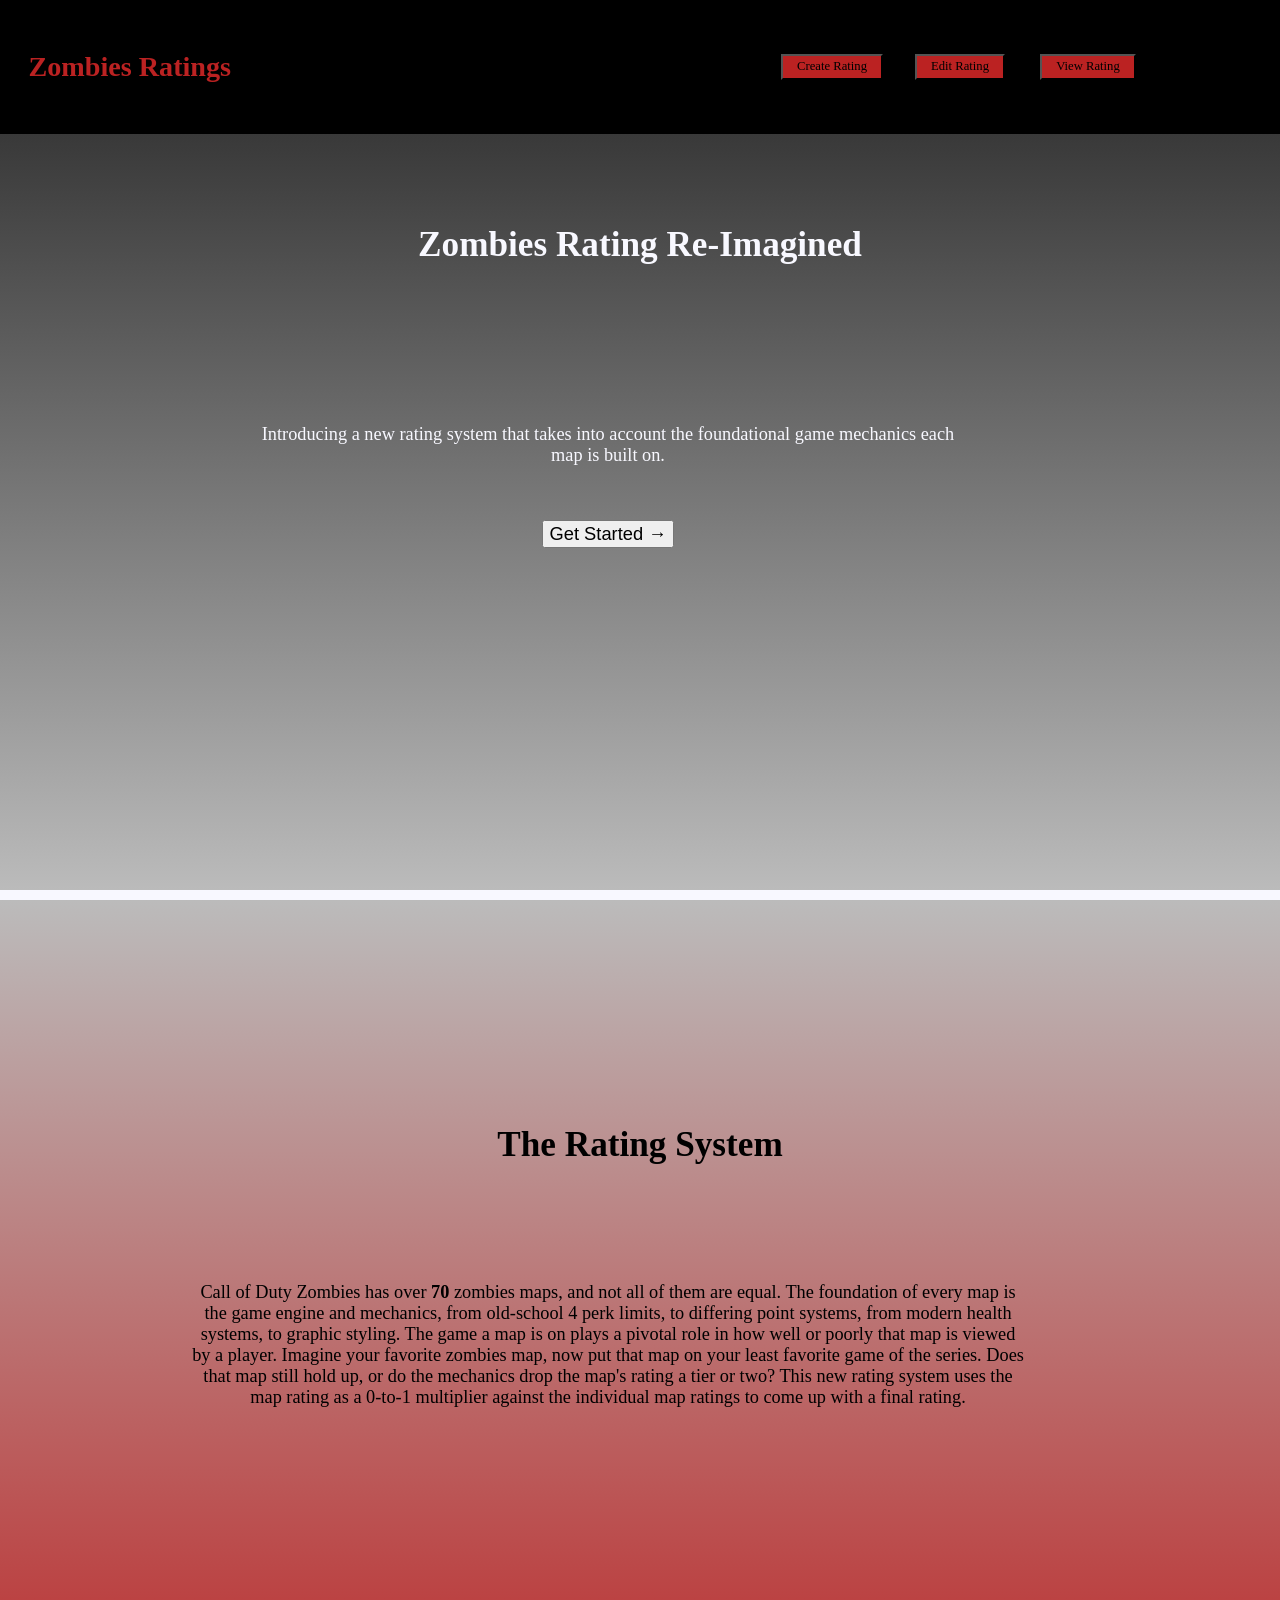
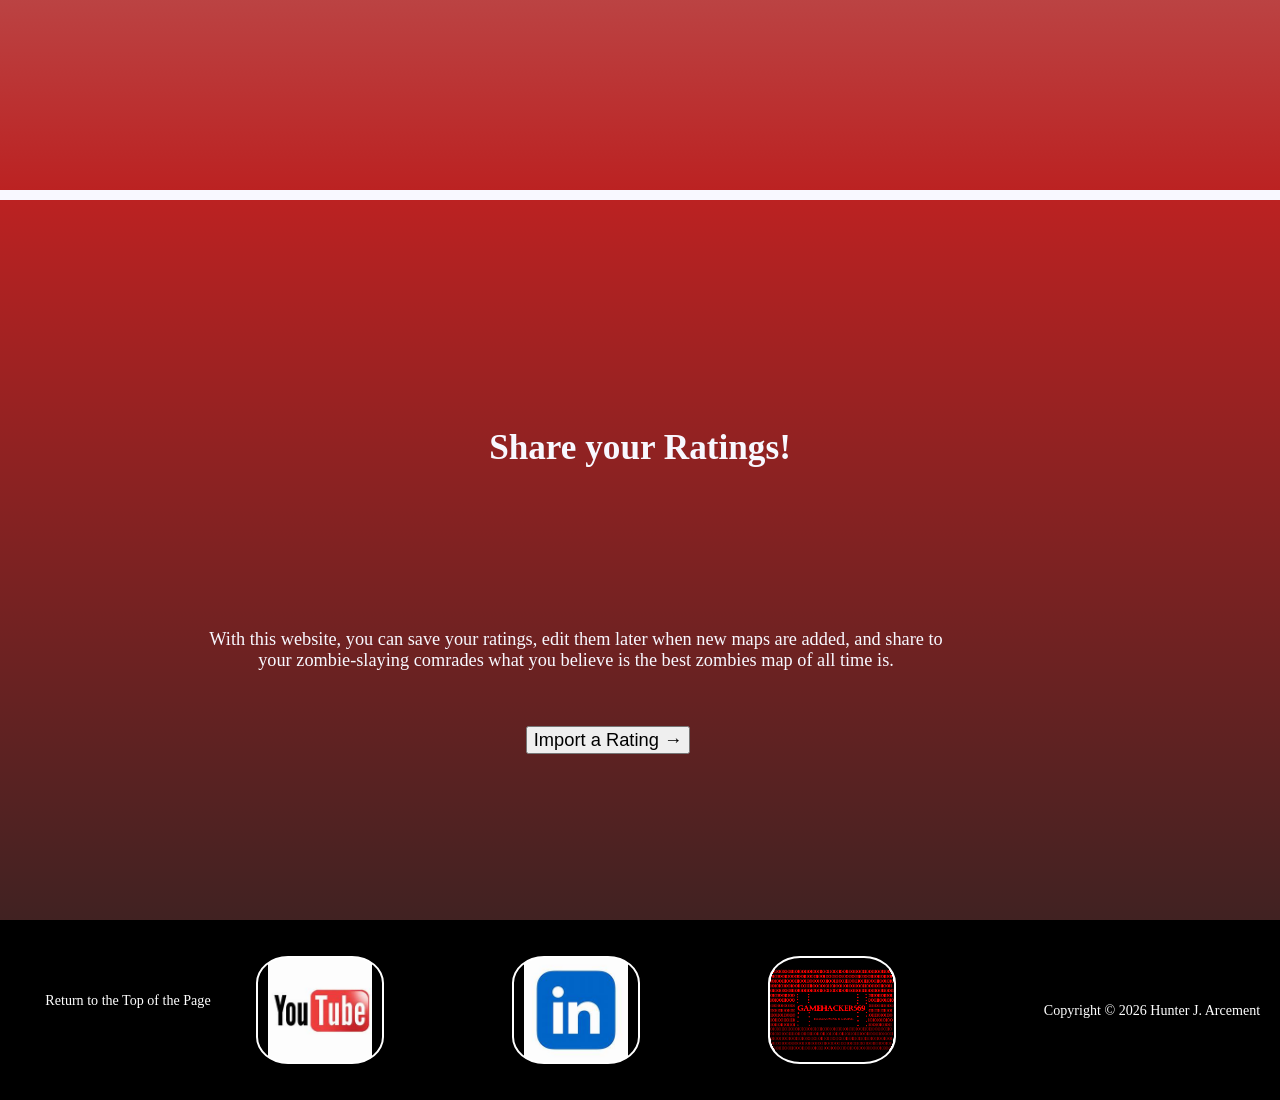
<file: index.html>
<!DOCTYPE html>
<html lang="en">

    <head>
        <meta charset="UTF-8">
        <title>Zombies Ratings</title>
        <link rel="stylesheet" href="StaticFiles/Css/HomePageStyles.css">
        <link rel="stylesheet" href="StaticFiles/Css/Scale.css">
        <script src="StaticFiles/Js/HomePageLogic.js"></script>
    </head>

    <body class="Scrollable" role="document" id="PageTop">

        <div class="Box" id="WelcomeBox" role="group">
            <nav id="Navbar" role="navigation">
                <h1 id="NavHeader">Zombies Ratings</h1>
                <button class="NavButton" id="CreateRatingBtn" onclick="CreateRating()">Create Rating</button>
                <button class="NavButton" id="EditRatingBtn" onclick="EditRating()">Edit Rating</button>
                <button class="NavButton" id="ViewRatingBtn" onclick="ViewRating()">View Rating</button>
            </nav>

            <h3 id="WelcomeBoxHeader">Zombies Rating Re-Imagined</h3>
            <p id="WelcomeBoxText">
                Introducing a new rating system that takes into account the foundational game mechanics each map is built on.
            </p>
            <button id="WelcomeBoxButton" onclick="CreateRating()">Get Started &rarr;</button>
        </div>

        <div class="Box" id="RatingExplanationBox" role="group">
            <h3 id="ExplanationBoxHeader">The Rating System</h3>
            <p id="ExplanationBoxText">
                Call of Duty Zombies has over <b>70</b> zombies maps, and not all of them are equal.
                The foundation of every map is the game engine and mechanics, from old-school 4 perk limits, to differing point systems,
                from modern health systems, to graphic styling. The game a map is on plays a pivotal role in how well or poorly
                that map is viewed by a player. Imagine your favorite zombies map, now put that map on your least favorite game
                of the series. Does that map still hold up, or do the mechanics drop the map's rating a tier or two? This new
                rating system uses the map rating as a 0-to-1 multiplier against the individual map ratings to come up with a
                final rating.
            </p>
        </div>

        <div class="Box" id="ImportRatingBox" role="group">
            <h3 id="ImportBoxHeader">Share your Ratings!</h3>
            <p id="ImportBoxText">
                With this website, you can save your ratings, edit them later when new maps are added, and share to your
                zombie-slaying comrades what you believe is the best zombies map of all time is.
            </p>
            <button id="ImportBoxButton" onclick="ViewRating()">Import a Rating &rarr;</button>

            <footer id="Footer" role="group">
                <a href="#PageTop" onclick="window.scrollTo({ top: 0, behavior: 'smooth' }); return false;"
                   class="footerHomeLink" id="TopLink">
                    Return to the Top of the Page
                </a>

                <a href="https://www.youtube.com/channel/UCbKlNm4xa34uEjZrPKJBRsQ"
                   target="_blank" class="footerHomeLink" id="YoutubeChannel"></a>
                <a href="https://www.linkedin.com/in/hunter-arcement-a67104280"
                   target="_blank"  class="footerHomeLink" id="LinkedIn"></a>
                <a href="https://hunterarcement569.github.io/GameHacker569_Website/"
                   target="_blank" class="footerHomeLink" id="YoutubeWebsite"></a>

                <p id="footerCopyright">Copyright &#169; 2026 Hunter J. Arcement</p>
            </footer>
        </div>

    </body>

</html>
</file>
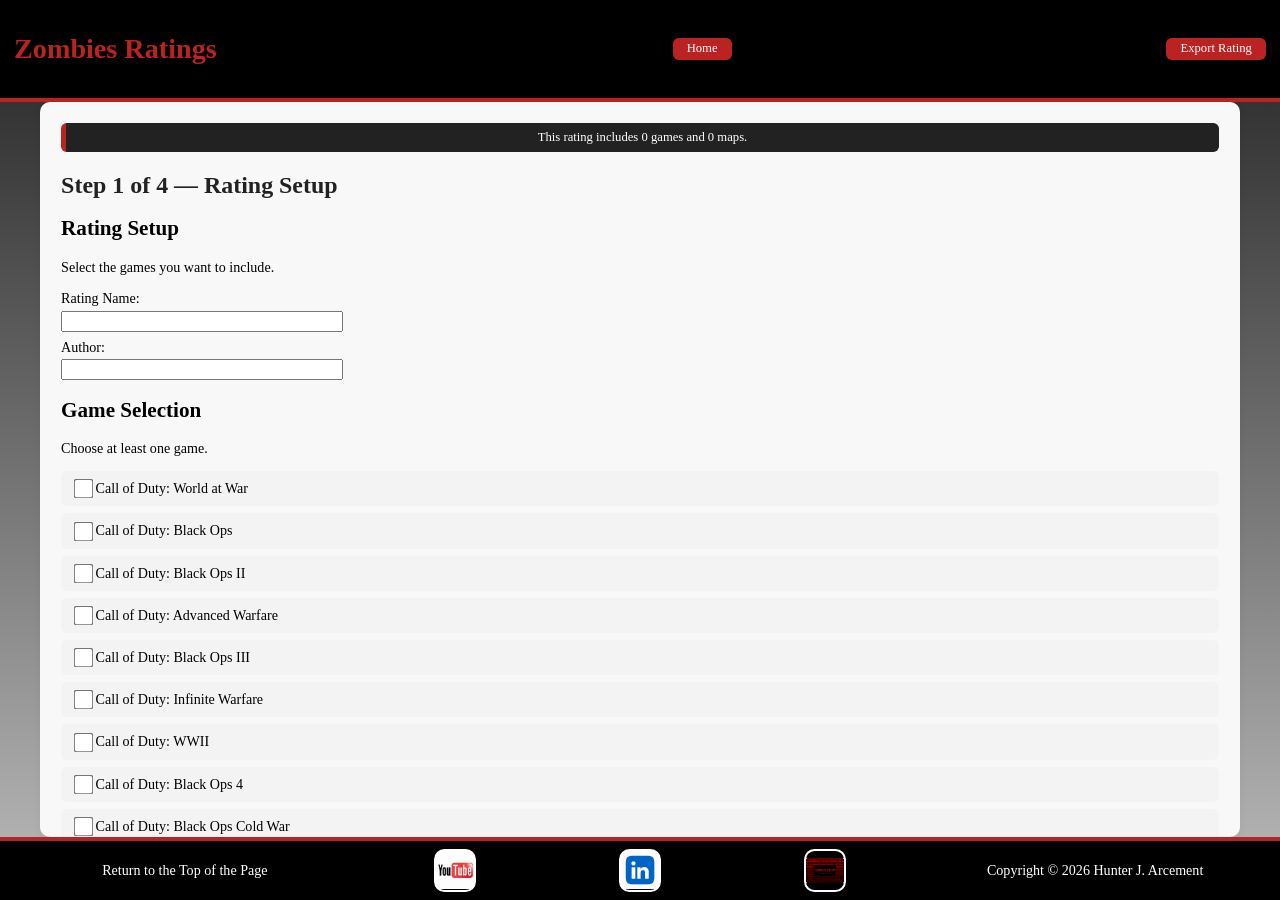
<file: Pages/RatingPage.html>
<!DOCTYPE html>
<html lang="en">

    <head>
        <meta charset="UTF-8">
        <title>Zombies Ratings</title>
        <link rel="stylesheet" href="../StaticFiles/Css/RatingPageStyles.css">
        <link rel="stylesheet" href="../StaticFiles/Css/Scale.css">
        <script type="module" src="../StaticFiles/Js/RatingPageLogic.js"></script>
    </head>


    <body class="Scrollable" id="RatingPageBody">
        <div class="Box" id="RatingNavbar" role="navigation">
            <h1 id="RatingNavHeader">Zombies Ratings</h1>
            <button class="NavButton" id="BackToHomeBtn" onclick="window.location.href='../index.html'">Home</button>
            <button class="NavButton" id="ExportRatingBtn" style="display:none;">Export Rating</button>
            <button class="NavButton" id="ImportRatingBtn" style="display:none;">Import Rating</button>
        </div>

        <div class="Box" id="RatingMainContainer">
            <div id="DynamicContent"></div>
        </div>

          <footer id="RatingFooter" role="group">
                <a href="#RatingPageBody" onclick="document.getElementById('RatingMainContainer').scrollTo({ top: 0, behavior: 'smooth' }); return false;"
                    class="footerHomeLink" id="TopLink">
                     Return to the Top of the Page
                </a>

                <a href="https://www.youtube.com/channel/UCbKlNm4xa34uEjZrPKJBRsQ"
                    target="_blank" class="footerHomeLink footer-logo-link" id="YoutubeChannel"></a>
                <a href="https://www.linkedin.com/in/hunter-arcement-a67104280"
                    target="_blank"  class="footerHomeLink footer-logo-link" id="LinkedIn"></a>
                <a href="https://hunterarcement569.github.io/GameHacker569_Website/"
                    target="_blank" class="footerHomeLink footer-logo-link" id="YoutubeWebsite"></a>

                <p id="footerCopyright">Copyright &#169; 2026 Hunter J. Arcement</p>
          </footer>
    </body>

</html>
</file>
<file: StaticFiles/Css/HomePageStyles.css>
/*standard device styling (desktops larger than ipad)*/
.Scrollable
{
    width: var(--cdsp-full-width);
    height: var(--cdsp-full-height);
    overflow-y: auto;
    overflow-x: hidden;
    background-color: white;
    color: black;
    scroll-snap-type: y mandatory;
}
.Box
{
    width: 100%;
    height: var(--cdsp-full-height);
    overflow: hidden;
    display: grid;
    place-items: center;
    grid-template-rows: repeat(20, 5%);
    grid-template-columns: repeat(20, 5%);
    scroll-snap-align: start;
}
#WelcomeBox
{
    background: linear-gradient(180deg, #222222, #bbbbbb);
    color: ghostwhite;
    border-bottom-style: solid;
    border-bottom-width: 10px;
}
#Navbar, #Footer
{
    width: 100%;
    height: 100%;
    background-color: black;
    color: white;
    text-align: center;
    display: grid;
    place-items: center;
}
#Navbar
{
    grid-row: 1 / span 3;
    grid-column: 1 / span 20;
    grid-template-rows: repeat(5, 20%);
    grid-template-columns: repeat(10, 10%);
}
#NavHeader
{
    font-size: var(--fs-xxl);
    color: #bb2222;
    grid-row: 2 / span 3;
    grid-column: 1 / span 2;
    margin-left: var(--sp-xs);
    transition-duration: 0.25s;
}
#NavHeader:hover
{
    color: #992222;
    transform: skewX(-15deg) scale(110%);
}
.NavButton
{
    padding: var(--sp-xs) var(--sp-md);
    font-family: cursive;
    font-size: var(--fs-sm);
    background-color: #bb2222;
    transition-duration: 0.25s;
}
.NavButton:hover
{
    background-color: #992222;
    transform: skewX(-15deg) scale(110%);
}
#CreateRatingBtn
{
    grid-row: 2 / span 3;
    grid-column: 7 / span 1;
}
#EditRatingBtn
{
    grid-row: 2 / span 3;
    grid-column: 8 / span 1;
}
#ViewRatingBtn
{
    grid-row: 2 / span 3;
    grid-column: 9 / span 1;
}
#WelcomeBoxHeader
{
    font-size: var(--fs-xxxl);
    grid-row: 5 / span 3;
    grid-column: 6 / span 10;
}
#WelcomeBoxText
{
    font-size: var(--fs-lg);
    grid-row: 10 / span 2;
    grid-column: 5 / span 11;
    text-align: center;
}
#WelcomeBoxButton
{
    font-size: var(--fs-lg);
    grid-row: 12 / span 2;
    grid-column: 8 / span 5;
    text-align: center;
}
#WelcomeBoxButton:hover
{
    transform: skewX(-15deg) scale(110%);
    background-color: #992222;
    transition-duration: 0.25s;
}
#RatingExplanationBox
{
    background: linear-gradient(180deg, #bbbbbb, #bb2222);
    color: black;
    border-bottom-style: solid;
    border-bottom-width: 10px;
    border-bottom-color: ghostwhite;
}
#ExplanationBoxHeader
{
    font-size: var(--fs-xxxl);
    grid-row: 5 / span 3;
    grid-column: 6 / span 10;
}
#ExplanationBoxText
{
    font-size: var(--fs-lg);
    grid-row: 10 / span 2;
    grid-column: 4 / span 13;
    text-align: center;
}
#ImportRatingBox
{
    background: linear-gradient(180deg, #bb2222, #222222);
    color: ghostwhite;
}
#ImportBoxHeader
{
    font-size: var(--fs-xxxl);
    grid-row: 5 / span 3;
    grid-column: 6 / span 10;
}
#ImportBoxText
{
    font-size: var(--fs-lg);
    grid-row: 10 / span 2;
    grid-column: 4 / span 12;
    text-align: center;
}
#ImportBoxButton
{
    font-size: var(--fs-lg);
    grid-row: 12 / span 2;
    grid-column: 8 / span 5;
    text-align: center;
}
#ImportBoxButton:hover
{
    transform: skewX(-15deg) scale(110%);
    background-color: #992222;
    transition-duration: 0.25s;
}
#Footer
{
    grid-row: 17 / span 4;
    grid-column: 1 / span 20;
    grid-template-rows: repeat(5, 20%);
    grid-template-columns: repeat(10, 10%);
    place-items: center;
}
a.footerHomeLink
{
    color: white;
    text-decoration-line: none;
    background-size: contain;
    background-repeat: no-repeat;
    background-position: center;
    width: 100%;
    height: 100%;
    text-align: center;
}
a.footerHomeLink:link
{
    color: white;
    text-decoration-line: none;
    background-size: contain;
    background-repeat: no-repeat;
    background-position: center;
}
a.footerHomeLink:visited
{
    color: white;
    text-decoration-line: none;
    background-size: contain;
    background-repeat: no-repeat;
    background-position: center;
}
#TopLink
{
    grid-row: 3 / span 1;
    grid-column: 1 / span 2;
}
#footerCopyright
{
    color: white;
    grid-row: 3 / span 1;
    grid-column: 9 / span 2;=
}
#YoutubeChannel
{
    background-image: url("../Images/YouTube Logo.jpg");
    grid-row: 2 / span 3;
    grid-column: 3 / span 1;
    border-style: solid;
    border-width: 2px;
    border-color: white;
    border-radius: 25%;
}
#LinkedIn
{
    background-image: url("../Images/LinkedIn Logo.jpg");
    grid-row: 2 / span 3;
    grid-column: 5 / span 1;
    border-style: solid;
    border-width: 2px;
    border-color: white;
    border-radius: 25%;
}
#YoutubeWebsite
{
    background-image: url("../Images/ChannelLogo.png");
    grid-row: 2 / span 3;
    grid-column: 7 / span 1;
    border-style: solid;
    border-width: 2px;
    border-color: white;
    border-radius: 25%;
    filter: brightness(300%);
}
#YoutubeChannel:hover, #LinkedIn:hover, #YoutubeWebsite:hover
{
    transition-duration: 0.25s;
    transform: skewX(-15deg) scale(110%);
    border-color: #bbbbbb;
}

/*portrait screen overrides*/
@Media (orientation: portrait)
{
    /*unused*/
}

/*ipad landscape screen overrides*/
@media (min-width: 1024px) and (max-width: 1366px) and (orientation: landscape)
{
    /*unused*/
}

/*ipad portrait screen overrides*/
@media (min-height: 1024px) and (max-height: 1366px) and (orientation: portrait)
{
    /*unused*/
}

/*smaller than ipad landscape screen overrides*/
@media (max-width: 1023px) and (orientation: landscape)
{
    /*unused*/
}

/*smaller than ipad portrait screen overrides*/
@media (max-height: 1023px) and (orientation: portrait)
{
    /*unused*/
}

/*safari browser overrides in portrait orientation*/
@media (orientation: portrait)
{
    @supports (-webkit-touch-callout: none)
    {
        /*unused*/
    }
}

/*safari browser overrides in landscape orientation*/
@media (orientation: landscape)
{
    @supports (-webkit-touch-callout: none)
    {
        /*unused*/
    }
}
</file>
<file: StaticFiles/Css/Scale.css>
html
{
    font-size: clamp(14px, 1.1vw, 18px);
    scroll-behavior: smooth;
}
body
{
    margin: 0;
    padding: 0;
}

*,
*::before,
*::after
{
    box-sizing: border-box;
}

:root
{
    /* Font sizes */
    --fs-xs: 0.8rem;
    --fs-sm: 0.9rem;
    --fs-md: 1rem;
    --fs-lg: 1.3rem;
    --fs-xl: 1.7rem;
    --fs-xxl: 2.0rem;
    --fs-xxxl: 2.5rem;

    /* Spacing */
    --sp-xs: 0.25rem;
    --sp-sm: 0.5rem;
    --sp-md: 1rem;
    --sp-lg: 1.5rem;
    --sp-xl: 2rem;

    /* Radius */
    --rd-sm: 0.4rem;
    --rd-md: 0.7rem;
    --rd-lg: 1.2rem;

    /* Container Spacing */
    --cdsp-full-width: 100vw;
    --cdsp-full-height: 100vh;
}
</file>
<file: StaticFiles/Css/RatingPageStyles.css>
/*standard device styling (desktops larger than ipad)*/
.Scrollable
{
    width: var(--cdsp-full-width);
    min-height: var(--cdsp-full-height);
    background: linear-gradient(180deg, #222222, #bbbbbb);
    color: black;
    overflow-x: hidden;
    overflow-y: auto;
}
#RatingPageBody
{
    height: 100vh;
    overflow: hidden;
    display: grid;
    grid-template-rows: auto 1fr auto;
}

.Box
{
    width: 100%;
    min-height: 30vh;
    margin-bottom: var(--sp-lg);
    background: white;
    border-radius: var(--rd-md);
    box-shadow: 0 2px 8px rgba(0,0,0,0.08);
    display: flex;
    flex-direction: column;
    align-items: center;
    justify-content: flex-start;
    padding: var(--sp-lg);
}
#RatingNavbar
{
    background: black;
    color: white;
    display: flex;
    flex-direction: row;
    align-items: center;
    justify-content: space-between;
    padding: var(--sp-md);
    border-bottom: 4px solid #bb2222;
    position: sticky;
    top: 0;
    z-index: 100;
    min-height: auto;
    margin-bottom: 0;
    border-radius: 0;
    box-shadow: none;
}
#RatingNavHeader
{
    font-size: var(--fs-xxl);
    color: #bb2222;
    margin-right: var(--sp-lg);
    transition: color 0.25s, transform 0.25s;
}
#RatingNavHeader:hover
{
    color: #992222;
    transform: skewX(-15deg) scale(110%);
}
.NavButton
{
    padding: var(--sp-xs) var(--sp-md);
    font-family: cursive;
    font-size: var(--fs-sm);
    background-color: #bb2222;
    color: white;
    border: none;
    border-radius: var(--rd-sm);
    margin-left: var(--sp-sm);
    cursor: pointer;
    transition: background 0.25s, transform 0.25s;
}
.NavButton:hover
{
    background-color: #992222;
    transform: skewX(-15deg) scale(110%);
}
#RatingMainContainer
{
    width: 100%;
    max-width: 1200px;
    margin: 0 auto;
    background: #f8f8f8;
    border-radius: var(--rd-md);
    box-shadow: 0 2px 8px rgba(0,0,0,0.05);
    padding: var(--sp-lg);
    padding-bottom: 6rem;
    min-height: 0;
    overflow-y: auto;
    display: block;
    margin-bottom: 0;
}
#DynamicContent
{
    width: 100%;
}
.tier-list
{
    display: flex;
    flex-direction: column;
    gap: var(--sp-lg);
    margin-top: var(--sp-lg);
}
.included-count-info
{
    width: 100%;
    text-align: center;
    background: #222222;
    color: white;
    border-left: 5px solid #bb2222;
    border-radius: var(--rd-sm);
    padding: var(--sp-sm) var(--sp-md);
    margin-bottom: var(--sp-md);
    font-size: var(--fs-sm);
}
.step-header
{
    font-size: var(--fs-xl);
    color: #222;
    margin-bottom: var(--sp-md);
}
.inline-error
{
    color: #bb2222;
    font-weight: bold;
    margin-top: var(--sp-md);
}
.rating-action-row
{
    display: flex;
    gap: var(--sp-md);
    justify-content: center;
    align-items: center;
    flex-wrap: wrap;
    margin-top: var(--sp-xl);
    margin-bottom: var(--sp-xl);
}
.primary-action
{
    background: #bb2222;
    color: white;
    border: none;
    border-radius: var(--rd-sm);
    padding: var(--sp-sm) var(--sp-lg);
    cursor: pointer;
    transition: background 0.25s, transform 0.25s;
}
.primary-action:hover
{
    background: #992222;
    transform: skewX(-15deg) scale(110%);
}
.secondary-action
{
    background: #222;
    color: white;
    border: none;
    border-radius: var(--rd-sm);
    padding: var(--sp-sm) var(--sp-lg);
    cursor: pointer;
    transition: background 0.25s, transform 0.25s;
}
.secondary-action:hover
{
    background: #444;
    transform: skewX(-10deg) scale(105%);
}
.tier-section
{
    border: 3px solid #222;
    border-radius: var(--rd-md);
    overflow: hidden;
    background: white;
}
.tier-header
{
    display: flex;
    align-items: center;
    gap: var(--sp-md);
    padding: var(--sp-md);
    font-size: var(--fs-xl);
    font-weight: bold;
    color: white;
    background: #222;
}
.tier-label
{
    min-width: 4rem;
    text-align: center;
    font-size: var(--fs-xxl);
}
.tier-count
{
    font-size: var(--fs-sm);
    opacity: 0.85;
}
.tier-items
{
    display: grid;
    gap: var(--sp-sm);
    padding: var(--sp-md);
}
.tier-item
{
    display: grid;
    grid-template-columns: 1fr auto;
    gap: var(--sp-md);
    align-items: center;
    padding: var(--sp-sm) var(--sp-md);
    border-radius: var(--rd-sm);
    background: #f3f3f3;
    border-left: 5px solid #bb2222;
}
.tier-score
{
    font-weight: bold;
    font-size: var(--fs-md);
}
.tier-S .tier-header { background: #064e3b; }
.tier-A .tier-header { background: #14532d; }
.tier-B .tier-header { background: #166534; }
.tier-C .tier-header { background: #854d0e; }
.tier-D .tier-header { background: #92400e; }
.tier-F .tier-header { background: #450a0a; }
.tier-Unrated .tier-header { background: #1f2937; }
.form-column,
.rating-card,
.rating-field-list,
.game-selection-list
{
    display: flex;
    flex-direction: column;
    gap: var(--sp-sm);
}
.rating-card label,
.form-column label,
.game-selection-list label
{
    display: flex;
    flex-direction: column;
    align-items: stretch;
    gap: var(--sp-xs);
    width: 100%;
}
.rating-card input,
.form-column input
{
    width: 100%;
    max-width: 20rem;
}
.checkbox-row
{
    display: grid;
    grid-template-columns: auto 1fr;
    align-items: center;
    column-gap: var(--sp-sm);
    width: 100%;
    line-height: 1.3;
}
.game-selection-row
{
    display: flex !important;
    flex-direction: row !important;
    align-items: center !important;
    gap: var(--sp-md);
    width: 100%;
    padding: var(--sp-sm) var(--sp-md);
    border-radius: var(--rd-sm);
    background: #f3f3f3;
    cursor: pointer;
    transition: background-color 0.2s;
}
.game-selection-row:hover
{
    background: #e7e7e7;
}
.game-selection-row input[type="checkbox"]
{
    margin: 0;

    width: 1.2rem;
    height: 1.2rem;

    flex-shrink: 0;

    transform: scale(1.15);
}
.checkbox-row input[type="checkbox"]
{
    margin: 0;
    justify-self: center;
    align-self: center;
    transform: scale(1.15);
}
.game-selection-row span
{
    flex: 1;

    display: flex;

    align-items: center;

    min-height: 1.5rem;

    font-size: var(--fs-md);
}
.results-action-row
{
    display: flex;
    justify-content: center;
    align-items: center;
    gap: var(--sp-md);
    margin: var(--sp-lg) auto;
    width: 100%;
}
.results-action-row button,
.page-action-button
{
    background-color: #bb2222;
    color: white;
    border: none;
    border-radius: var(--rd-sm);
    padding: var(--sp-sm) var(--sp-lg);
    font-family: cursive;
    font-size: var(--fs-md);
    cursor: pointer;
    transition: background-color 0.25s, transform 0.25s;
}
.results-action-row button:hover,
.page-action-button:hover
{
    background-color: #992222;
    transform: skewX(-15deg) scale(110%);
}
#RatingFooter
{
    width: 100%;
    background-color: black;
    color: white;
    border-top: 4px solid #bb2222;
    display: grid;
    grid-template-columns: 2fr 1fr 1fr 1fr 2fr;
    align-items: center;
    justify-items: center;
    gap: var(--sp-md);
    padding: var(--sp-sm) var(--sp-md);
    position: sticky;
    bottom: 0;
    z-index: 100;
}
a.footerHomeLink
{
    color: white;
    text-decoration: none;
    font-size: var(--fs-md);
    margin: 0 var(--sp-sm);
    transition: color 0.25s, transform 0.25s;
}
a.footerHomeLink:hover
{
    color: #bb2222;
    transform: skewX(-15deg) scale(110%);
}
.footer-logo-link
{
    width: 3rem;
    height: 3rem;
    background-size: contain;
    background-repeat: no-repeat;
    background-position: center;
    border: 2px solid white;
    border-radius: 25%;
}
#YoutubeChannel
{
    background-image: url("../Images/YouTube Logo.jpg");
}
#LinkedIn
{
    background-image: url("../Images/LinkedIn Logo.jpg");
}

#YoutubeWebsite
{
    background-image: url("../Images/ChannelLogo.png");
    filter: brightness(300%);
}
#YoutubeChannel:hover,
#LinkedIn:hover,
#YoutubeWebsite:hover
{
    transition-duration: 0.25s;
    transform: skewX(-15deg) scale(110%);
    border-color: #bbbbbb;
}

/*portrait screen overrides*/
@Media (orientation: portrait)
{
    /*unused*/
}

/*ipad landscape screen overrides*/
@media (min-width: 1024px) and (max-width: 1366px) and (orientation: landscape)
{
    /*unused*/
}

/*ipad portrait screen overrides*/
@media (min-height: 1024px) and (max-height: 1366px) and (orientation: portrait)
{
    /*unused*/
}

/*smaller than ipad landscape screen overrides*/
@media (max-width: 1023px) and (orientation: landscape)
{
    #RatingNavbar {
        flex-wrap: wrap;
        gap: var(--sp-sm);
    }

    #RatingNavHeader {
        width: 100%;
        text-align: center;
        margin-right: 0;
    }

    .NavButton {
        flex: 1 1 auto;
        min-width: 8rem;
    }

    #RatingMainContainer {
        padding: var(--sp-md);
    }

    .tier-item {
        grid-template-columns: 1fr;
    }

    #RatingFooter {
        grid-template-columns: repeat(2, 1fr);
        grid-auto-rows: auto;
    }

    #RatingFooter > * {
        grid-column: auto;
        grid-row: auto;
    }
}

/*smaller than ipad portrait screen overrides*/
@media (max-height: 1023px) and (orientation: portrait)
{
    #RatingNavbar {
        flex-wrap: wrap;
        gap: var(--sp-sm);
    }

    #RatingNavHeader {
        width: 100%;
        text-align: center;
        margin-right: 0;
    }

    .NavButton {
        flex: 1 1 auto;
        min-width: 8rem;
    }

    #RatingMainContainer {
        padding: var(--sp-md);
    }

    .tier-item {
        grid-template-columns: 1fr;
    }

    #RatingFooter {
        display: grid;
        grid-template-columns: repeat(2, 1fr);
        grid-auto-rows: auto;
        gap: var(--sp-sm);
    }

    #RatingFooter > * {
        grid-column: auto;
        grid-row: auto;
    }
}

/*safari browser overrides in portrait orientation*/
@media (orientation: portrait)
{
    @supports (-webkit-touch-callout: none)
    {
        /*unused*/
    }
}

/*safari browser overrides in landscape orientation*/
@media (orientation: landscape)
{
    @supports (-webkit-touch-callout: none)
    {
        /*unused*/
    }
}
</file>
